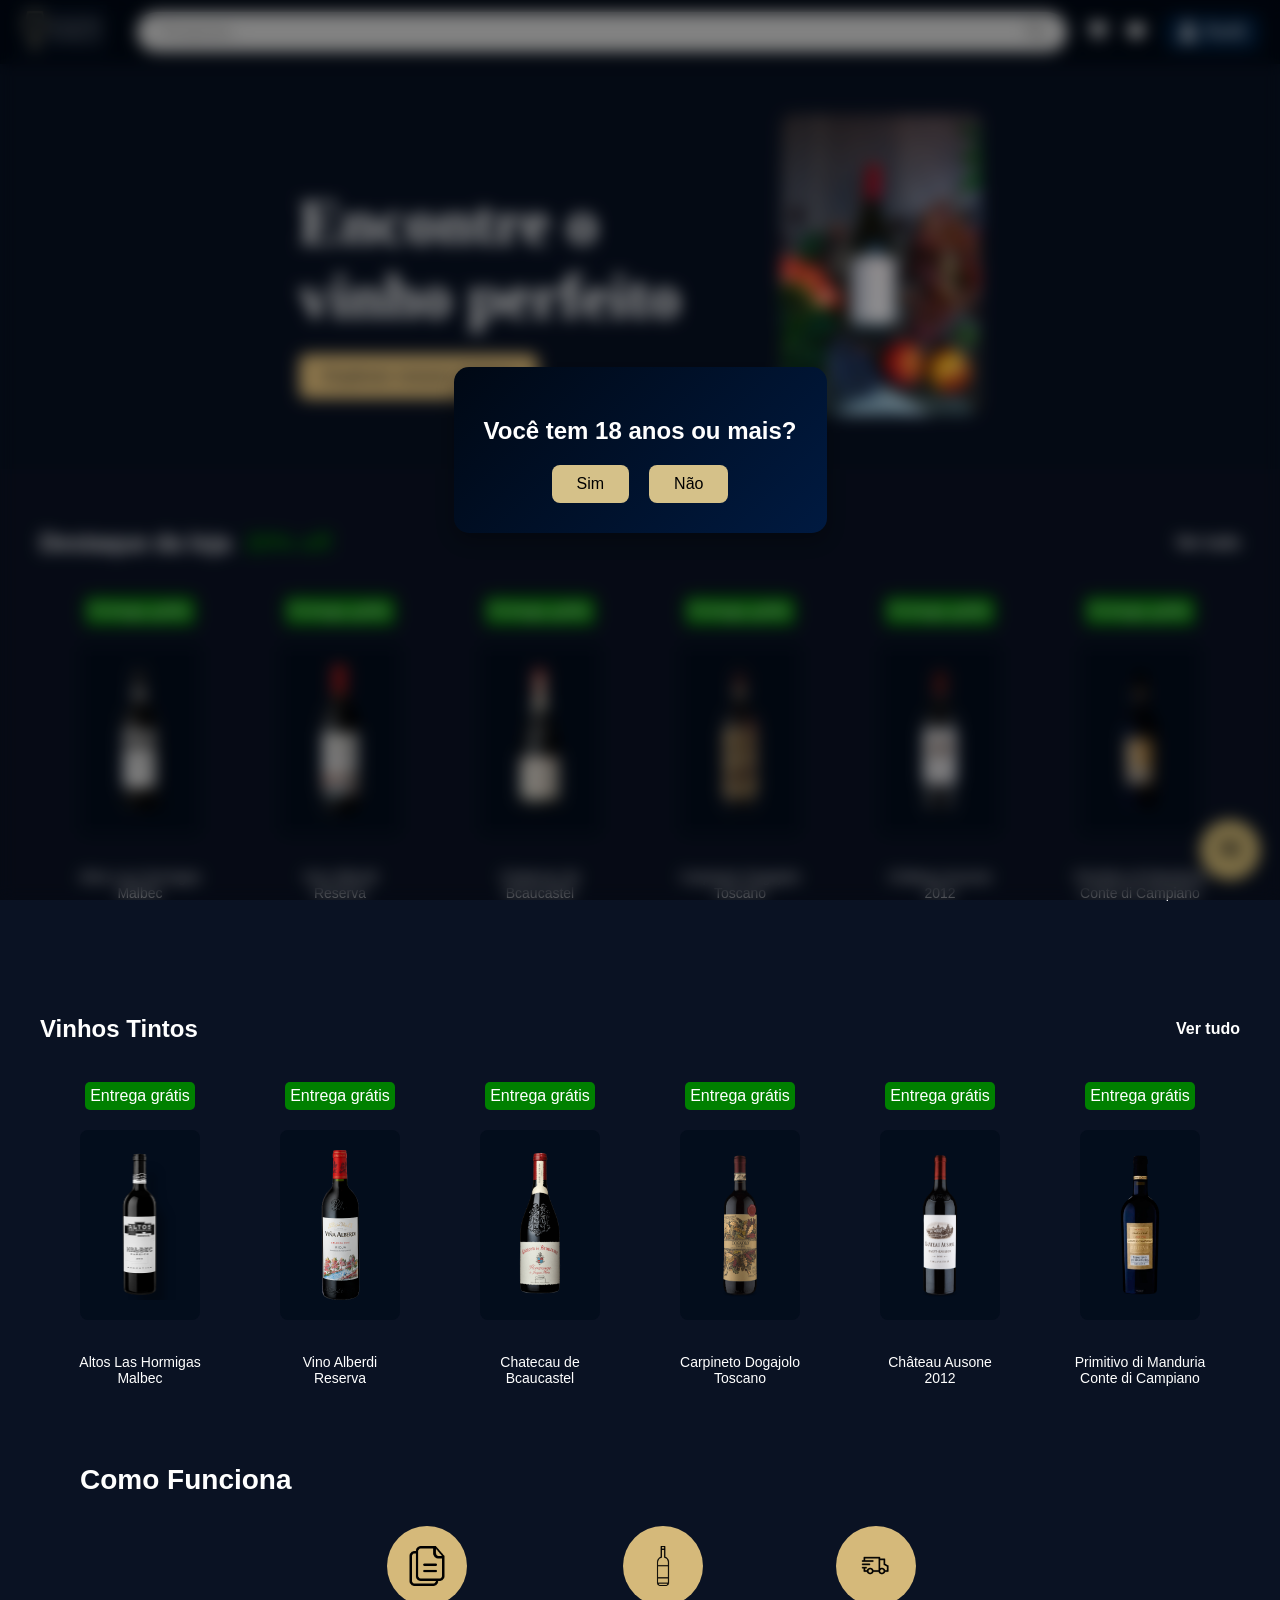
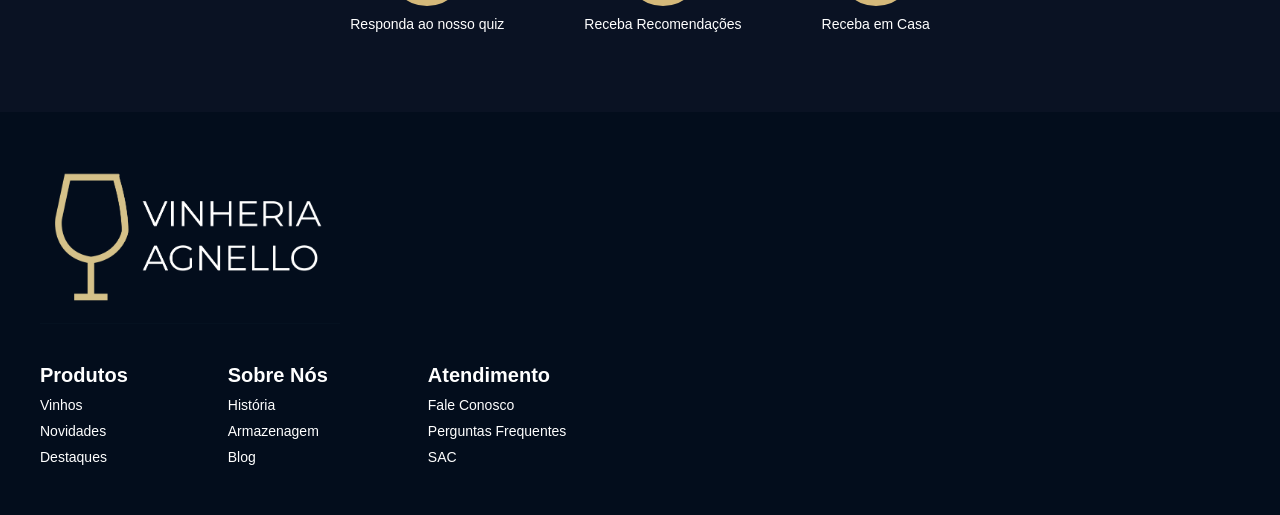
<file: index.html>
<!DOCTYPE html>
<html lang="pt-br">

<head>
    <meta charset="UTF-8">
    <meta name="viewport" content="width=device-width, initial-scale=1.0">
    <title>Vinharia Agnello</title>
    <link rel="stylesheet" href="src/css/style.css">
    <link rel="stylesheet" href="src/css/efeitos.css">
    <link rel="stylesheet" href="https://cdnjs.cloudflare.com/ajax/libs/font-awesome/6.4.0/css/all.min.css">

</head>

<body>
    <nav>
        <div class="navbar">
            <div class="logo">
                <a href="index.html">
                    <img src="src/assets/imgs/LogoVinharia.png" alt="Logo">
                </a>
            </div>

            <div class="search-bar">
                <input type="text" placeholder="Pesquisar...">
                <button class="search-button">
                    <i class="fas fa-search"></i>
                </button>
            </div>

            <div class="icons">
                <i class="fas fa-shopping-cart"></i>
                <i class="fas fa-heart"></i>
                <div class="profile">
                    <i class="fas fa-user"></i>
                    <span>Perfil</span>
                </div>
            </div>
        </div>
    </nav>
    <div id="age-modal" class="modal">
        <div class="modal-content">
            <h2>Você tem 18 anos ou mais?</h2>
            <div class="buttons">
                <button onclick="confirmAge(true)">Sim</button>
                <button onclick="confirmAge(false)">Não</button>
            </div>
        </div>
    </div>
    <section class="banner">
        <div class="banner-text">
            <h1>Encontre o <br> vinho perfeito</h1>
            <a href="vinhos.html">
                <button>Explorar nossos Vinhos</button>
            </a>
        </div>
        <div class="banner-image">
            <img src="src/assets/imgs/pexels-adonyi-foto-1407846.jpg" alt="Taça de vinho">
        </div>
    </section>
    <section class="destaque-loja">
        <div class="destaque-topo">
            <h2 class="promo">Destaque da loja</h2>
            <a href="#" class="ver-tudo">Ver tudo</a>
        </div>

        <div class="produtos-grid">
            <div class="produto">
                <img src="src/assets/imgs/altos_las_hormigas_malbec_classico.png" alt="Vinho 1">
                <p>Altos Las Hormigas <br> Malbec</p>
            </div>
            <div class="produto">
                <img src="src/assets/imgs/vinho_vi_a_alberdi_reserva_2016.png" alt="Vinho 2">
                <p>Vino Alberdi <br> Reserva</p>
            </div>
            <div class="produto">
                <img src="src/assets/imgs/Chatecau de Bcaucastel.png" alt="Vinho 3">
                <p>Chatecau de <br> Bcaucastel</p>
            </div>
            <div class="produto">
                <img src="src/assets/imgs/Carpineto Dogajolo  Toscano.png" alt="Vinho 4">
                <p>Carpineto Dogajolo <br> Toscano</p>
            </div>
            <div class="produto">
                <img src="src/assets/imgs/Château Ausone 2012.png" alt="Vinho 5">
                <p>Château Ausone <br> 2012</p>
            </div>
            <div class="produto">
                <img src="src/assets/imgs/Primitivo di Manduria Conte di Campiano.webp" alt="Vinho 6">
                <p>Primitivo di Manduria <br> Conte di Campiano</p>
            </div>
        </div>
    </section>
    <section class="destaque-loja">
        <div class="destaque-topo">
            <h2>Vinhos Tintos</h2>
            <a href="#" class="ver-tudo">Ver tudo</a>
        </div>

        <div class="produtos-grid">
            <div class="produto">
                <img src="src/assets/imgs/altos_las_hormigas_malbec_classico.png" alt="Vinho 1">
                <p>Altos Las Hormigas <br> Malbec</p>
            </div>
            <div class="produto">
                <img src="src/assets/imgs/vinho_vi_a_alberdi_reserva_2016.png" alt="Vinho 2">
                <p>Vino Alberdi <br> Reserva</p>
            </div>
            <div class="produto">
                <img src="src/assets/imgs/Chatecau de Bcaucastel.png" alt="Vinho 3">
                <p>Chatecau de <br> Bcaucastel</p>
            </div>
            <div class="produto">
                <img src="src/assets/imgs/Carpineto Dogajolo  Toscano.png" alt="Vinho 4">
                <p>Carpineto Dogajolo <br> Toscano</p>
            </div>
            <div class="produto">
                <img src="src/assets/imgs/Château Ausone 2012.png" alt="Vinho 5">
                <p>Château Ausone <br> 2012</p>
            </div>
            <div class="produto">
                <img src="src/assets/imgs/Primitivo di Manduria Conte di Campiano.webp" alt="Vinho 6">
                <p>Primitivo di Manduria <br> Conte di Campiano</p>
            </div>
        </div>

        <section class="como-funciona">
            <h2>Como Funciona</h2>
            <div class="etapas">
                <div class="etapa">
                    <div class="icone">
                        <img src="src/assets/imgs/copy-two-paper-sheets-interface-symbol_icon-icons.com_73283.png" alt="Quiz">
                    </div>
                    <p>Responda ao nosso quiz</p>
                </div>
                <div class="etapa">
                    <div class="icone">
                        <img src="src/assets/imgs/wine.png" alt="Recomendações">
                    </div>
                    <p>Receba Recomendações</p>
                </div>
                <div class="etapa">
                    <div class="icone">
                        <img src="src/assets/imgs/delivery_truck_shipping_package_fast_icon_196609.png" alt="Entrega">
                    </div>
                    <p>Receba em Casa</p>
                </div>
            </div>
        </section>
    </section>

    <footer class="footer">
        <div class="footer-content">
            <div class="footer-logo">
                <a href="index.html">
                    <img src="src/assets/imgs/LogoVinharia.png" alt="Vinheria Agnello">
                </a>
            </div>
            <div class="footer-links">
                <div class="link-column">
                    <h4>Produtos</h4>
                    <a href="#">Vinhos</a>
                    <a href="#">Novidades</a>
                    <a href="#">Destaques</a>
                </div>
                <div class="link-column">
                    <h4>Sobre Nós</h4>
                    <a href="#">História</a>
                    <a href="#">Armazenagem</a>
                    <a href="#">Blog</a>
                </div>
                <div class="link-column">
                    <h4>Atendimento</h4>
                    <a href="#">Fale Conosco</a>
                    <a href="#">Perguntas Frequentes</a>
                    <a href="#">SAC</a>
                </div>
            </div>
        </div>
    </footer>

    <div class="chat-button" onclick="toggleChat()">
        <p>Fale com um Sommelier</p>
        <img src="src/assets/imgs/comment_24dp_1F1F1F_FILL0_wght400_GRAD0_opsz24.png" alt="">
    </div>

    <div class="chat-box" id="chatBox">
        <div class="chat-header">
            <span>Sommelier Virtual</span>
            <button onclick="toggleChat()">✖</button>
        </div>
        <div class="chat-body">
            <p>Olá! Posso te ajudar a escolher um vinho?</p>
        </div>
    </div>


    <script src="src/js/maiorDe18.js"></script>
    <script src="src/js/somelier.js"></script>
</body>

</html>
</file>
<file: src/css/style.css>
body {
  margin: 0;
  padding: 0;
  font-family: Arial, sans-serif;
  background-color: #091627;
}

.navbar {

  background-color: #000814;
  display: flex;
  align-items: center;
  padding: 5px 20px;
  gap: 20px;
}

.logo {
  display: flex;
  align-items: center;

}

.logo img {
  height: 50px;
  margin-right: 10px;
  cursor: pointer;
}

.search-bar {
  flex: 1;
  display: flex;
  align-items: center;
  background-color: #d9d9d9;
  border-radius: 50px;
  padding: 3px 15px;
}

.search-bar input {
  flex: 1;
  border: none;
  outline: none;
  background: transparent;
  padding: 8px;
  font-size: 16px;
}

.search-button {
  background: none;
  border: none;
  cursor: pointer;
  color: #808080;
  font-size: 20px;
}

.icons {
  display: flex;
  align-items: center;
  gap: 20px;
  color: white;
  font-size: 18px;
  cursor: pointer;
}

.profile {
  background-color: #001d3d;
  padding: 8px 15px;
  border-radius: 10px;
  display: flex;
  align-items: center;
  gap: 8px;
  cursor: pointer;
}

.profile span {
  color: white;
}

.modal {
  position: fixed;
  top: 0;
  left: 0;
  width: 100%;
  height: 100%;
  backdrop-filter: blur(8px);
  background-color: rgba(0, 0, 0, 0.4);
  display: flex;
  justify-content: center;
  align-items: center;
  z-index: 9999;
  animation: fadeIn 0.5s ease;
}

.modal-content {
  background: linear-gradient(135deg, #000814, #001a41);
  padding: 30px;
  border-radius: 15px;
  text-align: center;
  box-shadow: 0 8px 20px rgba(0, 0, 0, 0.3);
  animation: popUp 0.4s ease;
}

.modal-content h2 {
  margin-bottom: 20px;
  color: #ffffff;
}

.buttons {
  display: flex;
  justify-content: center;
  gap: 20px;
}

.buttons button {
  padding: 10px 25px;
  border: none;
  border-radius: 8px;
  font-size: 16px;
  cursor: pointer;
  transition: background 0.3s, transform 0.2s;
}

.banner {
  display: flex;
  justify-content: center;
  align-items: center;
  background-color: #081122;
  padding: 50px;
  color: white;
}

.banner-text {
  max-width: 50%;
}

.banner-text h1 {
  font-family: Inria Serif;
  font-size: 64px;
  margin-bottom: 20px;
}

.banner-text button {
  background-color: #E5C17C;
  color: #081122;
  padding: 12px 25px;
  border: none;
  border-radius: 8px;
  font-size: 18px;
  cursor: pointer;
  transition: background 0.3s;
  transition: 200ms;
}

.banner-image img {
  width: 200px;
  border-radius: 12px;
  margin-left: 100px;
}

.destaque-loja {
  padding: 40px;
  background-color: #0a1223;
  color: white;
}

.destaque-topo {
  display: flex;
  justify-content: space-between;
  align-items: center;
  margin-bottom: 20px;
  gap: 40px;
}

.destaque-topo h2 {
  width: 300px;
}

.ver-tudo {
  color: #FFFFFF;
  text-decoration: none;
  font-weight: bold;
  transition: 100ms;
}

.produtos-grid {
  display: flex;
  gap: 40px;
  justify-content: center;
  flex-wrap: wrap;
}

.produto {

  display: flex;
  flex-direction: column;
  align-items: center;
  justify-content: space-between;
  transition: 200ms;
}

.produto img {
  width: 100%;
  object-fit: contain;
  background-color: #030D1C;
  width: 120px;
  height: 150px;
  border-radius: 8px;
  padding: 20px 0;
  margin: 20px;
  transition: 200ms;
  cursor: pointer;
}

.produto p {
  color: white;
  font-size: 14px;
  text-align: center;
}

.como-funciona {
  padding: 40px;
  color: white;
  text-align: center;
}

.como-funciona h2 {
  font-size: 28px;
  margin-bottom: 30px;
  text-align: left;
}

.etapas {
  display: flex;
  justify-content: center;
  gap: 80px;
  flex-wrap: wrap;
}

.etapa {
  display: flex;
  flex-direction: column;
  align-items: center;
  max-width: 180px;
  transition: 200ms;
}

.icone {
  background-color: #d5b97a;
  border-radius: 50%;
  width: 80px;
  height: 80px;
  display: flex;
  justify-content: center;
  align-items: center;
  margin-bottom: 10px;
  transition: 200ms;
}

.icone img {
  width: 40px;
  height: 40px;
}

.etapa p {
  font-size: 14px;
  margin: 0;
}

.footer {
  background-color: #030D1C;
  color: white;
  padding: 40px;
}

.footer-content {
  display: flex;
  justify-content: space-between;
  align-items: flex-start;
  flex-wrap: wrap;
}

.footer-logo {
  display: flex;
  flex-direction: column;
  align-items: flex-start;
}

.footer-logo img {
  width: 300px;
  margin-bottom: 10px;
}

.footer-logo p {
  font-size: 18px;
  font-weight: bold;
  line-height: 1.2;
}

.footer-links {
  display: flex;
  gap: 100px;
  flex-wrap: wrap;
  margin-right: 450px;
}

.link-column h4 {
  font-size: 20px;
  margin-bottom: 10px;
}

.link-column a {
  display: block;
  color: white;
  text-decoration: none;
  font-size: 14px;
  margin-bottom: 10px;
}

/* Botão flutuante */
.chat-button {
  position: fixed;
  bottom: 20px;
  right: 20px;
  background-color: #d4bb76;
  color: #000;
  width: 60px;
  height: 60px;
  border-radius: 30px;
  font-size: 26px;
  display: flex;
  justify-content: center;
  align-items: center;
  cursor: pointer;
  box-shadow: 0 4px 8px rgba(0, 0, 0, 0.3);
  z-index: 1000;
  transition: background-color 0.3s;
  transition: 300ms;
  overflow: hidden;
  white-space: nowrap;
}

.chat-button p {
  display: none;
  transition-delay: 2s;
  padding-right: 15px;
  font-size: 20px;
}

.chat-box {
  position: fixed;
  bottom: 90px;
  right: 20px;
  width: 300px;
  border-radius: 10px;
  box-shadow: 0 4px 12px rgba(0, 0, 0, 0.3);
  display: none;
  flex-direction: column;
  z-index: 1000;
  animation: slidein 200ms ease-in-out;
}

.chat-header {
  background-color: #071020;
  color: white;
  padding: 12px;
  border-top-left-radius: 10px;
  border-top-right-radius: 10px;
  display: flex;
  justify-content: space-between;
  align-items: center;
}

.chat-header button {
  background: none;
  border: none;
  color: white;
  font-size: 18px;
  cursor: pointer;
}

.chat-body {
  padding: 15px;
  color: white;
  font-size: 14px;
  background-color: #091627;
  border-bottom-left-radius: 10px;
  border-bottom-right-radius: 10px;
}

@import url("efeitos.css");
</file>
<file: src/css/efeitos.css>
.search-button:hover {
  color: #4e4e4e;
}

.icons i:hover {
  color: #8f8f8f;
}

.profile:hover {
  color: #8f8f8f;
}

.buttons button:hover {
  transform: scale(1.1);
}

.banner-text button:hover {
  scale: 1.1;
}

.banner-text button:hover {
  background-color: #d4ad60;
}

.ver-tudo:hover {
  scale: 1.2;
}

.produto:hover {
  scale: 1.2;
}

.etapa:hover {
  cursor: pointer;
  scale: 1.1;
}

.link-column a:hover {
  text-decoration: underline;
}

.chat-button:hover p {
  display: block;
}

.chat-button:hover {
  background-color: #e5ca85;
  width: 320px;
}

.buttons button:first-child {
  background-color: #D5C189;
  color: rgb(0, 0, 0);
}

.buttons button:last-child {
  background-color: #D5C189;
  color: rgb(0, 0, 0);
}

.promo::after {
  content: "20% off";
  color: green;
  margin-left: 5%;
  width: 10px;
}

.produto::before {
  content: "Entrega grátis";
  background-color: green;
  padding: 5px;
  border-radius: 5px;
}

@keyframes fadeIn {
  from {
    opacity: 0;
  }

  to {
    opacity: 1;
  }
}

@keyframes popUp {
  from {
    transform: scale(0.7);
    opacity: 0;
  }

  to {
    transform: scale(1);
    opacity: 1;
  }
}

@keyframes slidein {
  from {
    transform: translateX(100%);
  }

  to {
    transform: translateX(0%);
  }
}

@keyframes slideout {
  from {
    transform: translateX(0%);
  }

  to {
    transform: translateX(100%);
  }
}
</file>
